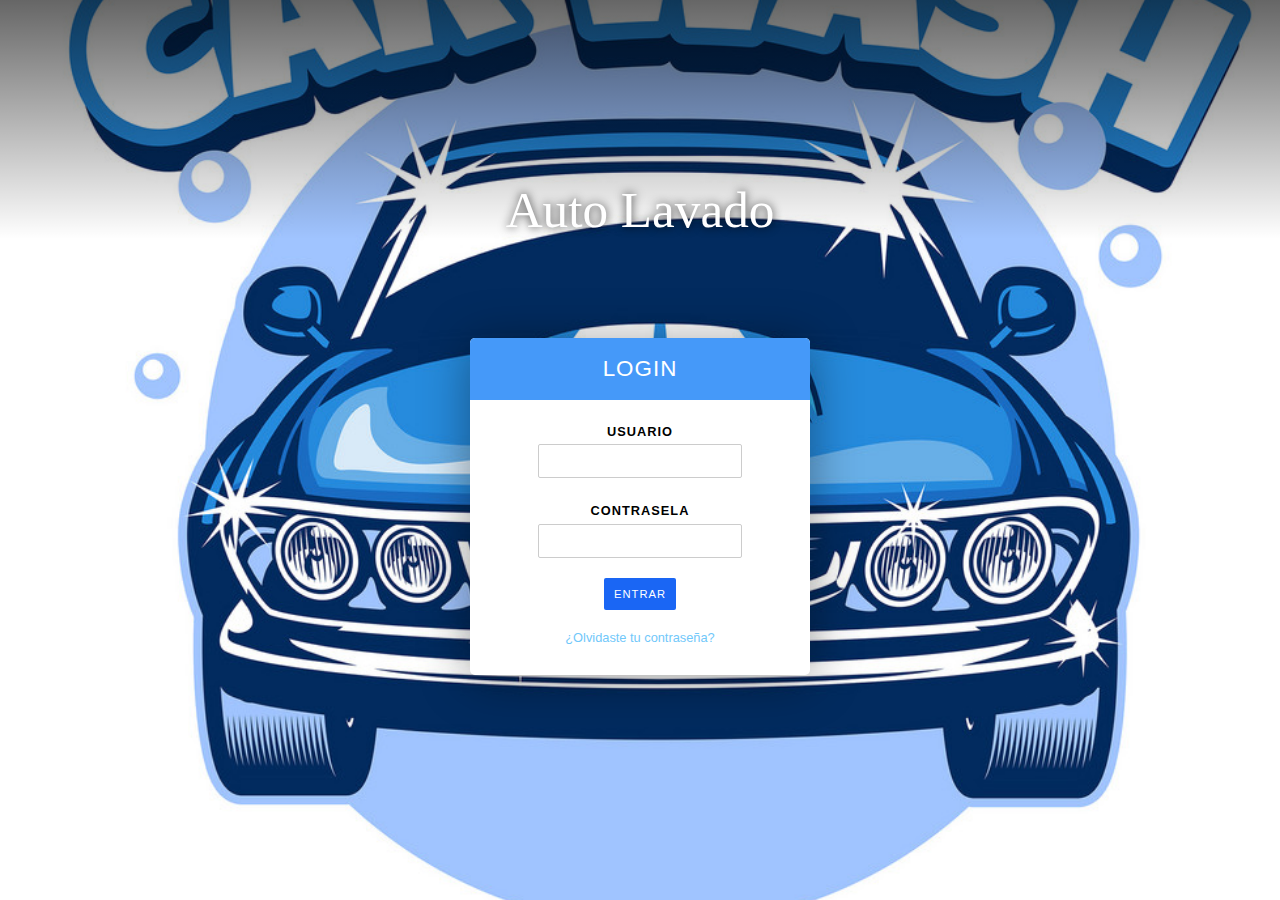
<file: index.html>
<!DOCTYPE html>
<html lang="en">

<head>
	<meta charset="utf-8">
	<title>Auto Lavado</title>

	<!-- Google Fonts -->

	<link rel="stylesheet" href="css/animate.css">
	<!-- Custom Stylesheet -->
	<link rel="stylesheet" href="css/style.css">

	
</head>

<body>
	<div class="container">
		<div class="top">
			<h1 id="title" class="hidden"><span id="logo">Auto Lavado<span></span></h1>
		</div>
		<div class="login-box animated fadeInUp">
			<div class="box-header">
				<h2>Login</h2>
				<form action="home.html">
			</div>
			<label for="username">Usuario</label>
			<br/>
			<input type="text" id="username">
			<br/>
			<label for="password">Contrasela</label>
			<br/>
			<input type="password" id="password">
			<br/>
			<button type="submit">Entrar</button>
			<br/>
			<a href="./contrasena.html"><p class="small">¿Olvidaste tu contraseña?</p></a>
			</form>
		</div>
	</div>
</body>

<script>
	$(document).ready(function () {
    	$('#logo').addClass('animated fadeInDown');
    	$("input:text:visible:first").focus();
	});
	$('#username').focus(function() {
		$('label[for="username"]').addClass('selected');
	});
	$('#username').blur(function() {
		$('label[for="username"]').removeClass('selected');
	});
	$('#password').focus(function() {
		$('label[for="password"]').addClass('selected');
	});
	$('#password').blur(function() {
		$('label[for="password"]').removeClass('selected');
	});
</script>

</html>
</file>
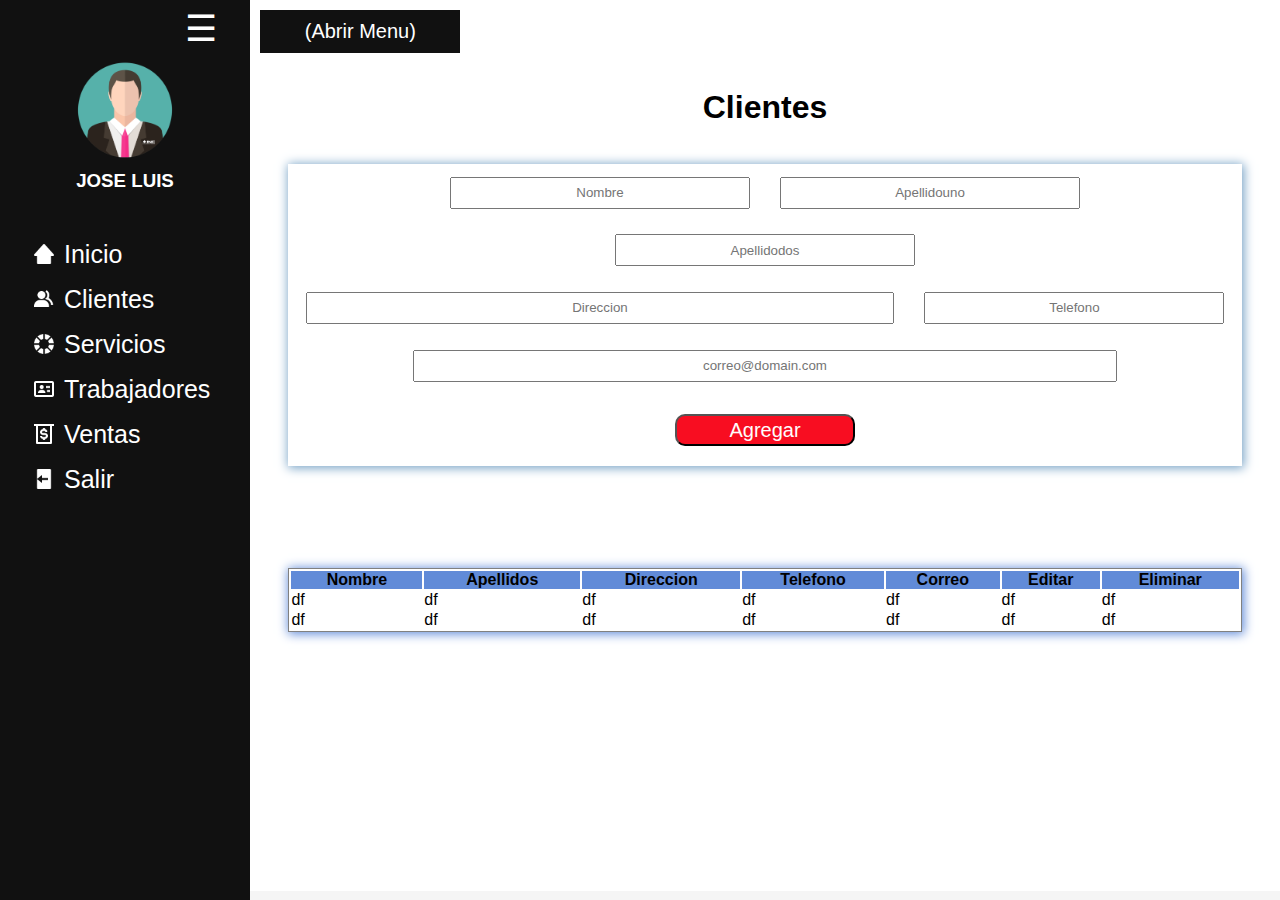
<file: clientes.html>
<!DOCTYPE html>
<html>

<head>
    <meta name="viewport" content="width=device-width, initial-scale=1">
    <link rel="stylesheet" href="./css/views.css">
</head>

<body >
    <div id="mySidebar" class="sidebar" >

        <div class="profile">
            <img src="imagenes/men.png"
                alt="profile_picture">
            <h3>JOSE LUIS</h3>
            
        </div>
        <a href="javascript:void(0)" class="closebtn" onclick="closeNav()">☰</a>
        <ul class="menu">
            <li><a href="./home.html"><span class="icono home"> </span> Inicio</a></li>
            </li>
            <li><a href="./clientes.html"><span class="icono cliente"> </span> Clientes</a></li>
            <li><a href="./servicios.html"><span class="icono servicio"> </span>Servicios</a></li>
            <li><a href="./trabajadores.html"><span class="icono trabajador"> </span>Trabajadores</a></li>
            <li><a href="./ventas.html"><span class="icono venta"> </span>Ventas</a></li>
            <li><a href="./index.html"><span class="icono salir"> </span>Salir</a></li>
        </ul>
    </div>


    <div id="main">
        <button class="openbtn" id="openbtn" onclick="openNav()">(Abrir Menu)</button>
        <h1 class="tituloprincipal"> Clientes</h1>
        <div class="FormCliente">
            <form>
                <input type="text" name="nombre" id="nombre" class="txtdatos" placeholder="Nombre">
                <input type="text" name="apellidouno" id="apellidouno" class="txtdatos" placeholder="Apellidouno">
                <input type="text" name="apellidodos" id="apellidodos" class="txtdatos" placeholder="Apellidodos">
                <br>
                <input type="text" name="direccion" id="direccion" class="txtdireccion" placeholder="Direccion">
                <input type="text" name="telefono" id="telefono" class="txtdatos" placeholder="Telefono">
                <br>
                <input type="text" name="correo" id="correo" class="correo" placeholder="correo@domain.com">

                <input type="button" class="boton"  value="Agregar">

            </form>
        </div>


        <div class="FormCliente">
            <table class="datostabla">
                <thead>
                <tr>
                    <th>Nombre</th>
                    <th>Apellidos</th>
                    <th>Direccion</th>
                    <th>Telefono</th>
                    <th>Correo</th>
                    <th>Editar</th>
                    <th>Eliminar</th>
                </tr>
            </thead>
                <tr>
                    <td>df</td>
                    <td>df</td>
                    <td>df</td>
                    <td>df</td>
                    <td>df</td>
                    <td>df</td>
                    <td>df</td>     
                </tr>
                <tr>
                    <td>df</td>
                    <td>df</td>
                    <td>df</td>
                    <td>df</td>
                    <td>df</td>
                    <td>df</td>
                    <td>df</td>     
                </tr>
                
            </table>
        </div>


    </div>

    
    <script src="./js/index.js"></script>
</body>

</html>
</file>
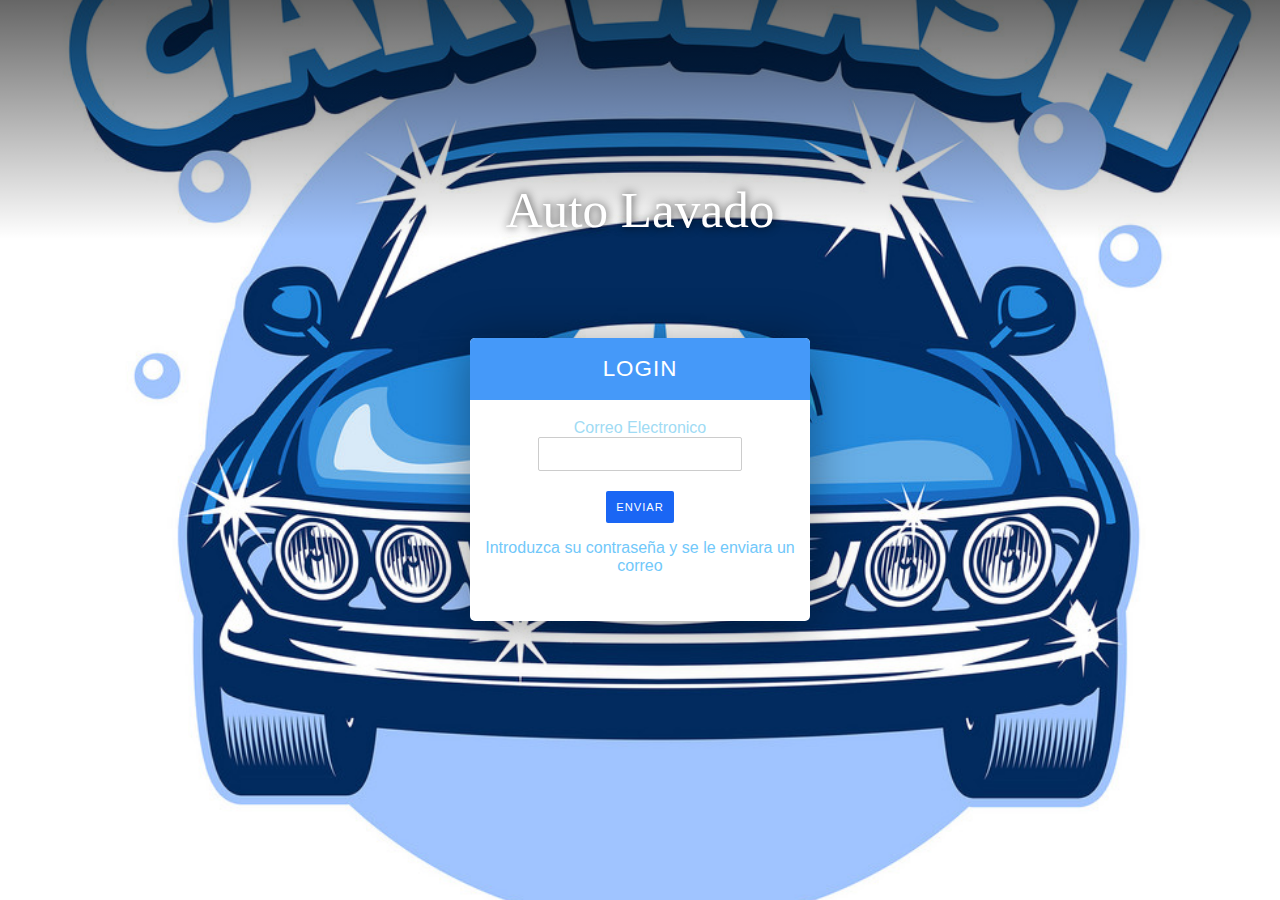
<file: contrasena.html>
<!DOCTYPE html>
<html lang="en">

<head>
	<meta charset="utf-8">
	<title>Auto Lavado</title>


	<link rel="stylesheet" href="css/animate.css">
	<link rel="stylesheet" href="css/style.css">

	
</head>

<body>
	<div class="container">
		<div class="top">
			<h1 id="title" class="hidden"><span id="logo">Auto Lavado<span></span></h1>
		</div>
		<div class="login-box animated fadeInUp">
			<div class="box-header">
				<h2>Login</h2>
			</div>
			<form action="index.html"
			<label for="username">Correo Electronico</label>
			<br/>
			<input type="text" id="username">
			<br/>
			
			<button type="submit" >Enviar</button>
			
			<br/>
			<a><p>Introduzca su contraseña y se le enviara un correo</p></a>
		</div>
	</div>
</body>

<script>
	$(document).ready(function () {
    	$('#logo').addClass('animated fadeInDown');
    	$("input:text:visible:first").focus();
	});
	$('#username').focus(function() {
		$('label[for="username"]').addClass('selected');
	});
	$('#username').blur(function() {
		$('label[for="username"]').removeClass('selected');
	});
	$('#password').focus(function() {
		$('label[for="password"]').addClass('selected');
	});
	$('#password').blur(function() {
		$('label[for="password"]').removeClass('selected');
	});
</script>

</html>
</file>
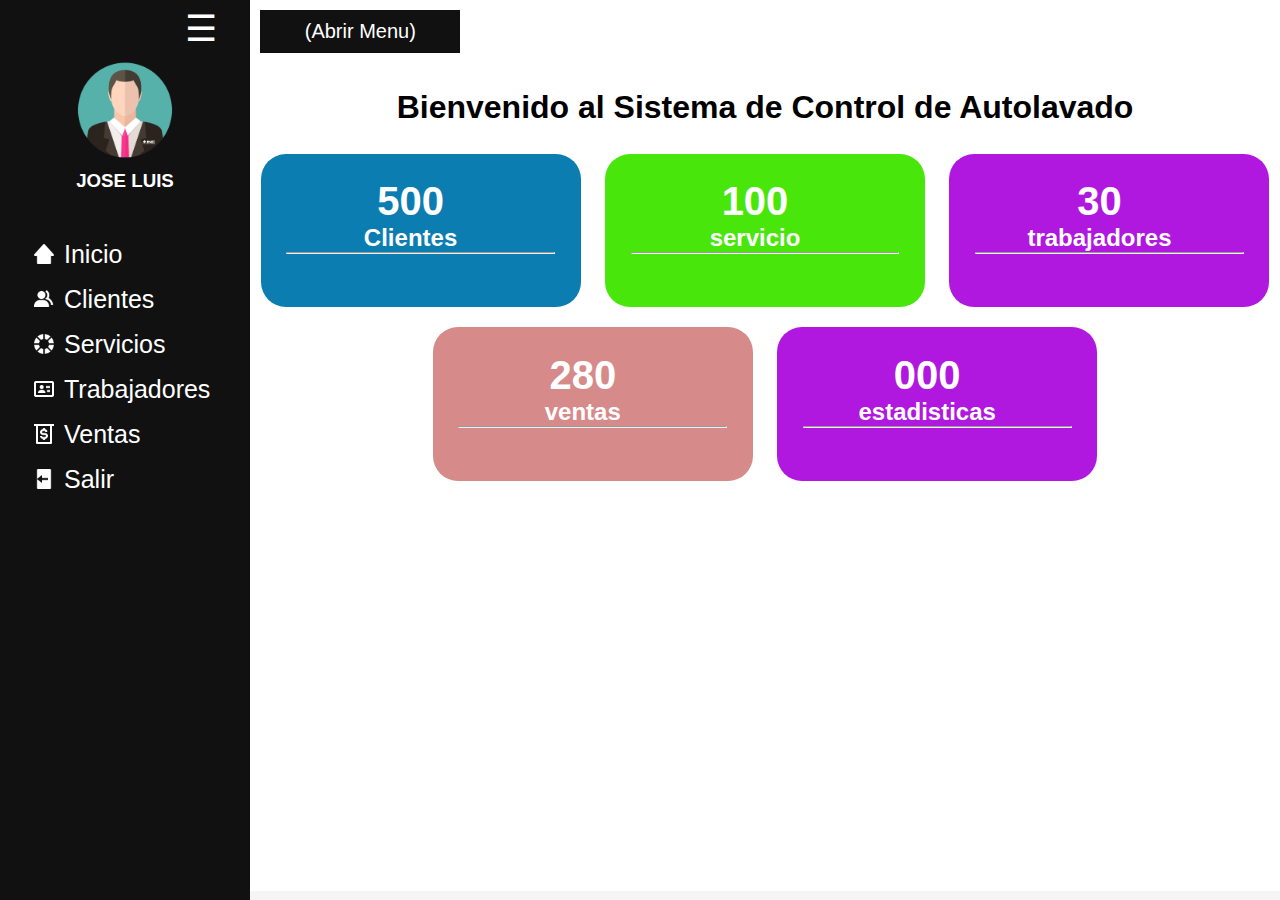
<file: home.html>
<!DOCTYPE html>
<html>

<head>
  <meta name="viewport" content="width=device-width, initial-scale=1">
  <link rel="stylesheet" href="./css/views.css">
</head>

<body>
  <div id="mySidebar" class="sidebar">
    <div class="profile">
      <img src="imagenes/men.png"
       alt="profile_picture">
      <h3>JOSE LUIS</h3>
      
    </div>
    <a href="javascript:void(0)" class="closebtn" onclick="closeNav()">☰</a>
    <ul class="menu">
      <li><a href=""><span class="icono home"> </span> Inicio</a></li>
      </li>
      <li><a href="./clientes.html"><span class="icono cliente"> </span> Clientes</a></li>
      <li><a href="./servicios.html"><span class="icono servicio"> </span>Servicios</a></li>
      <li><a href="./trabajadores.html"><span class="icono trabajador"> </span>Trabajadores</a></li>
      <li><a href="./ventas.html"><span class="icono venta"> </span>Ventas</a></li>
      <li><a href="./index.html"><span class="icono salir"> </span>Salir</a></li>
    </ul>
  </div>


  <div id="main">
    <button class="openbtn" id="openbtn" onclick="openNav()">(Abrir Menu)</button>
    <h1 class="tituloprincipal">Bienvenido al Sistema de Control de Autolavado</h1>
    <br>
    <br>

    <div class="targ" id="clientes">
      
      <h1>500</h1>
      <h2>Clientes</h2>
      <hr>
    </div>

    <div class="targ" id="servicio">
    
      <h1>100</h1>
      <h2>servicio</h2>
      <hr>
    </div>

    <div class="targ " id="trabajadores">
 
      <h1>30</h1>
      <h2>trabajadores</h2>
      <hr>
    </div>
    <div class="targ" id="nuevaventas">
    
      <h1>280</h1>
      <h2>ventas</h2>
      <hr>
    </div>

    <div class="targ " id="trabajadores">
     
      <h1>000</h1>
      <h2>estadisticas</h2>
      <hr>
    </div>
    




  </div>

  <script src="./js/index.js"></script>
</body>

</html>
</file>
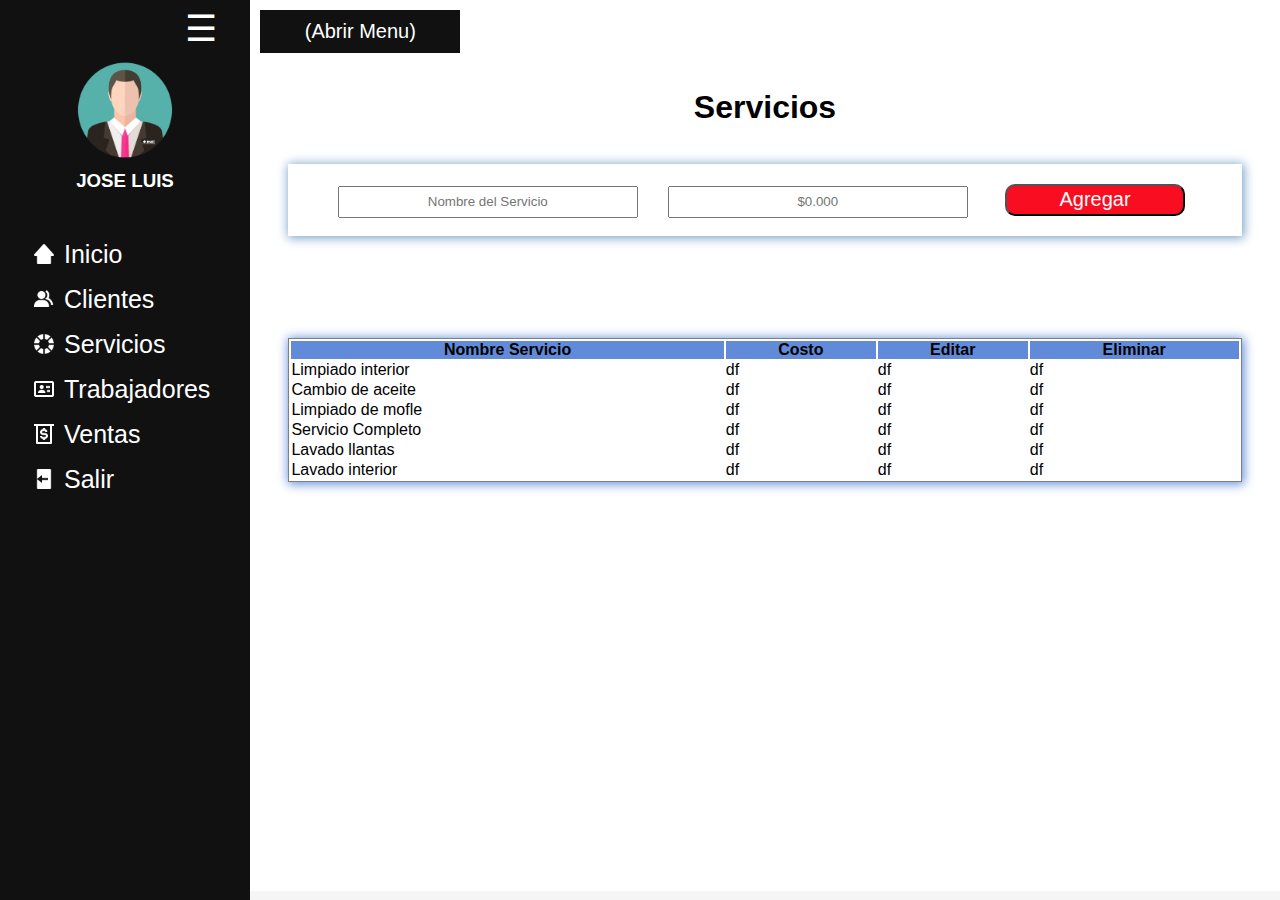
<file: servicios.html>
<!DOCTYPE html>
<html>

<head>
    <meta name="viewport" content="width=device-width, initial-scale=1">
    <link rel="stylesheet" href="./css/views.css">
</head>

<body >
    <div id="mySidebar" class="sidebar" >
        <div class="profile">
            <img src="imagenes/men.png"
                alt="profile_picture">
            <h3>JOSE LUIS</h3>
        </div>
        <a href="javascript:void(0)" class="closebtn" onclick="closeNav()">☰</a>
        <ul class="menu">
            <li><a href="./home.html"><span class="icono home"> </span> Inicio</a></li>
            </li>
            <li><a href="./clientes.html"><span class="icono cliente"> </span> Clientes</a></li>
            <li><a href="./servicios.html"><span class="icono servicio"> </span>Servicios</a></li>
            <li><a href="./trabajadores.html"><span class="icono trabajador"> </span>Trabajadores</a></li>
            <li><a href="./ventas.html"><span class="icono venta"> </span>Ventas</a></li>
            <li><a href="./index.html"><span class="icono salir"> </span>Salir</a></li>
        </ul>
    </div>


    <div id="main">
        <button class="openbtn" id="openbtn" onclick="openNav()">(Abrir Menu)</button>
        <h1 class="tituloprincipal"> Servicios</h1>
        <div class="FormCliente">
            <form>
                <input type="text" name="nombre" id="nombre" class="txtdatos" placeholder="Nombre del Servicio">
                <input type="text" name="costo" id="costo" class="txtdatos" placeholder="$0.000">

                <input type="button" class="boton"  value="Agregar">

            </form>
        </div>


        <div class="FormCliente">
            <table class="datostabla">
                <thead>
                <tr>
                    <th>Nombre Servicio</th>
                    <th>Costo</th>
                    <th>Editar</th>
                    <th>Eliminar</th>
                </tr>
            </thead>
                <tr>
                    <td>Limpiado interior</td>
                    <td>df</td>
                    <td>df</td>
                    <td>df</td>     
                </tr>
                <tr>
                    <td>Cambio de aceite </td>
                    <td>df</td>
                    <td>df</td>
                    <td>df</td>     
                </tr>
                <tr>
                    <td>Limpiado de mofle</td>
                    <td>df</td>
                    <td>df</td>
                    <td>df</td>    
                </tr>
                <tr>
                    <td>Servicio Completo</td>
                    <td>df</td>
                    <td>df</td>
                    <td>df</td>    
                </tr>
                <tr>
                    <td>Lavado llantas</td>
                    <td>df</td>
                    <td>df</td>
                    <td>df</td>    
                </tr>
                <tr>
                    <td>Lavado interior</td>
                    <td>df</td>
                    <td>df</td>
                    <td>df</td>     
                </tr>
            </table>
        </div>


    </div>

    
    <script src="./js/index.js"></script>
</body>

</html>
</file>
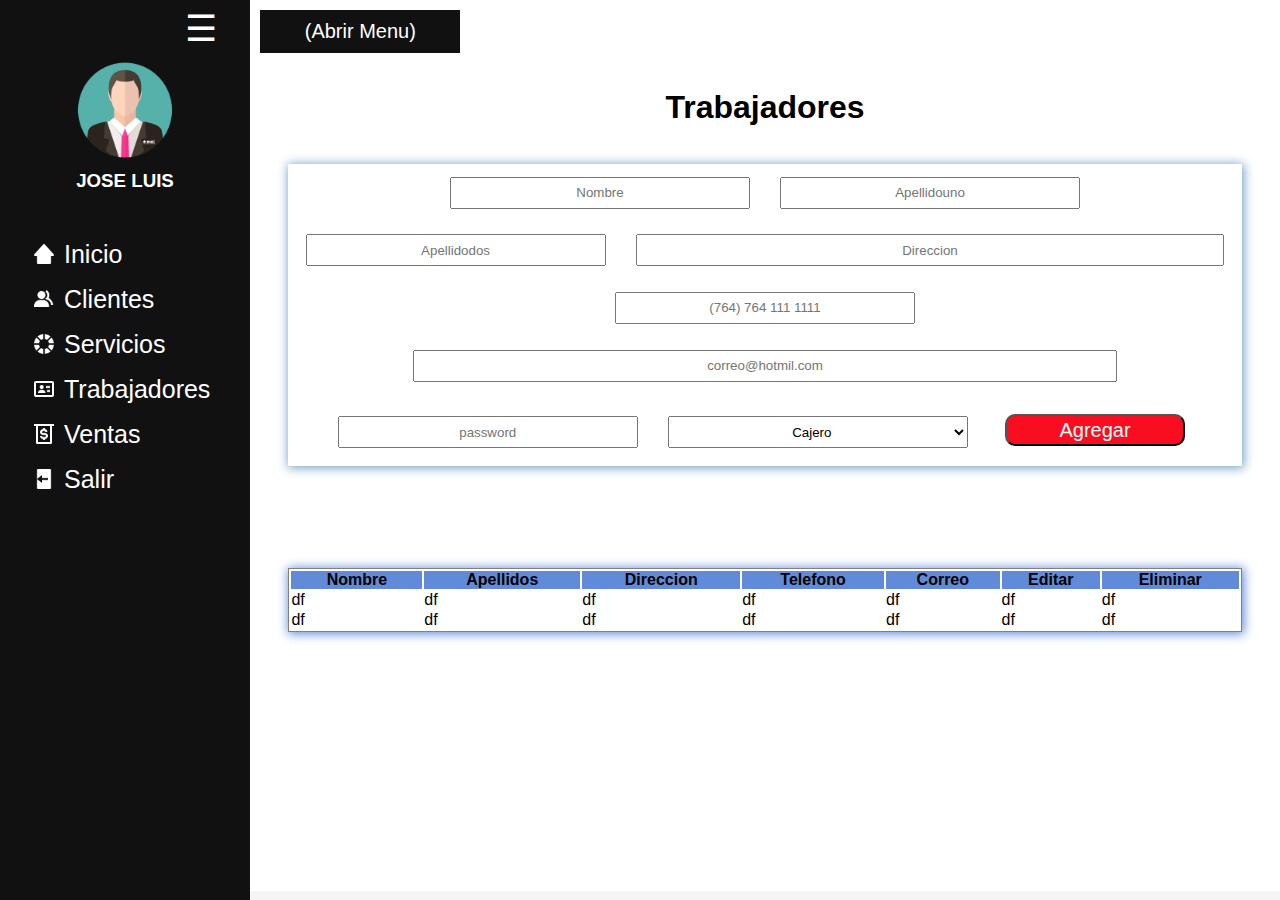
<file: trabajadores.html>
<!DOCTYPE html>
<html>

<head>
    <meta name="viewport" content="width=device-width, initial-scale=1">
    <link rel="stylesheet" href="./css/views.css">
</head>

<body>
    <div id="mySidebar" class="sidebar">

        <div class="profile">
            <img src="imagenes/men.png"
                alt="profile_picture">
            <h3>JOSE LUIS</h3>
        </div>
        <a href="javascript:void(0)" class="closebtn" onclick="closeNav()">☰</a>
        <ul class="menu">
            <li><a href="./home.html"><span class="icono home"> </span> Inicio</a></li>
            </li>
            <li><a href="./clientes.html"><span class="icono cliente"> </span> Clientes</a></li>
            <li><a href="./servicios.html"><span class="icono servicio"> </span>Servicios</a></li>
            <li><a href="./trabajadores.html"><span class="icono trabajador"> </span>Trabajadores</a></li>
            <li><a href="./ventas.html"><span class="icono venta"> </span>Ventas</a></li>
            <li><a href="./index.html"><span class="icono salir"> </span>Salir</a></li>
        </ul>
    </div>


    <div id="main">
        <button class="openbtn" id="openbtn" onclick="openNav()">(Abrir Menu)</button>
        <h1 class="tituloprincipal"> Trabajadores</h1>
        <div class="FormCliente">
            <form>
                <input type="text" name="nombre" id="nombre" class="txtdatos" placeholder="Nombre">
                <input type="text" name="apellidouno" id="apellidouno" class="txtdatos" placeholder="Apellidouno">
                <input type="text" name="apellidodos" id="apellidodos" class="txtdatos" placeholder="Apellidodos">
                <input type="text" name="direccion" id="direccion" class="txtdireccion" placeholder="Direccion">
                <input type="text" name="telefono" id="telefono" class="txtdatos" placeholder="(764) 764 111 1111">
                <input type="text" name="correo" id="correo" class="correo" placeholder="correo@hotmil.com">
                <input type="password" name="password" id="correo" class="txtdatos" placeholder="password">
               
                <select class="txtdatos">
                    <optgroup> Grupo 1 <option> Cajero </option>
                            <option> Lavador </option>
                            <option> Conserje</option>
                    <optgroup>
                </select>
                
                <input type="button" class="boton" value="Agregar">

            </form>
        </div>


        <div class="FormCliente">
            <table class="datostabla">
                <thead>
                    <tr>
                        <th>Nombre</th>
                        <th>Apellidos</th>
                        <th>Direccion</th>
                        <th>Telefono</th>
                        <th>Correo</th>
                        <th>Editar</th>
                        <th>Eliminar</th>
                    </tr>
                </thead>
                <tr>
                    <td>df</td>
                    <td>df</td>
                    <td>df</td>
                    <td>df</td>
                    <td>df</td>
                    <td>df</td>
                    <td>df</td>
                </tr>
                <tr>
                    <td>df</td>
                    <td>df</td>
                    <td>df</td>
                    <td>df</td>
                    <td>df</td>
                    <td>df</td>
                    <td>df</td>
                </tr>
               
               
            </table>
        </div>


    </div>


    <script src="./js/index.js"></script>
</body>

</html>
</file>
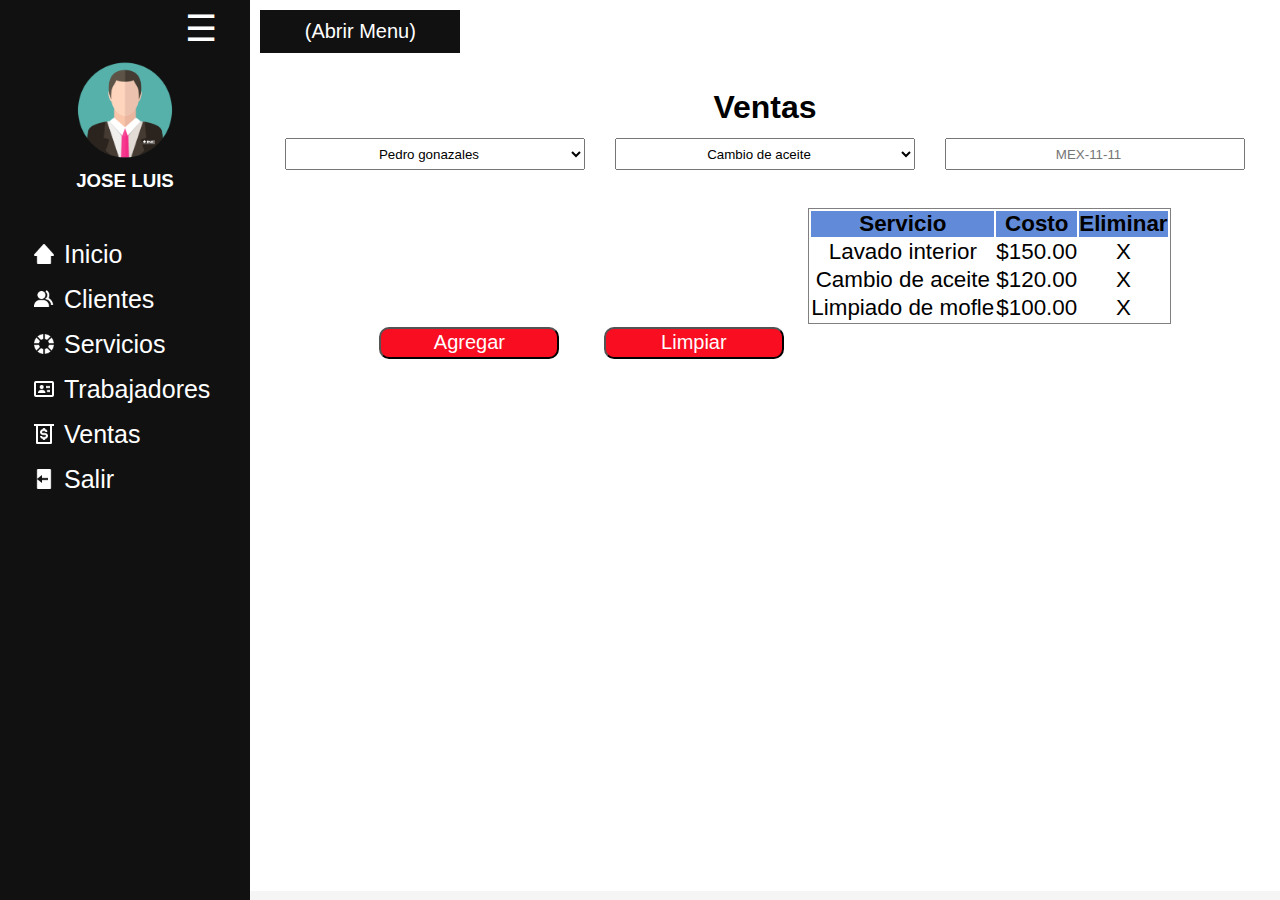
<file: ventas.html>
<!DOCTYPE html>
<html>

<head>
    <meta name="viewport" content="width=device-width, initial-scale=1">
    <link rel="stylesheet" href="./css/views.css">
</head>

<body>
    <div id="mySidebar" class="sidebar">
        <div class="profile">
            <img src="imagenes/men.png"
                alt="profile_picture">
            <h3>JOSE LUIS</h3>
        </div>
        <a href="javascript:void(0)" class="closebtn" onclick="closeNav()">☰</a>
        <ul class="menu">
            <li><a href="./home.html"><span class="icono home"> </span> Inicio</a></li>
            </li>
            <li><a href="./clientes.html"><span class="icono cliente"> </span> Clientes</a></li>
            <li><a href="./servicios.html"><span class="icono servicio"> </span>Servicios</a></li>
            <li><a href="./trabajadores.html"><span class="icono trabajador"> </span>Trabajadores</a></li>
            <li><a href="./ventas.html"><span class="icono venta"> </span>Ventas</a></li>
            <li><a href="./index.html"><span class="icono salir"> </span>Salir</a></li>
        </ul>
    </div>


    <div id="main">
        <button class="openbtn" id="openbtn" onclick="openNav()">(Abrir Menu)</button>
        <h1 class="tituloprincipal"> Ventas</h1>
        <div class="FormCliente2">
            <form >
               <select class="txtdatos">
                    <optgroup> 
                            <option> Pedro gonazales</option>
                            <option> Pablo gonzales</option>
                           
                    <optgroup>
                </select>
                <select class="txtdatos">
                    <optgroup> 
                            <option> Cambio de aceite </option>
                            <option> Lavado interior</option>
                            <option> Limpiado de mofle</option>
                    <optgroup>
                </select>
                <input type="search" name="Busca" id="Busca" class="txtdatos" placeholder="MEX-11-11">

                <input type="button" class="boton" value="Agregar">
                <input type="button" class="boton" value="Limpiar">
                <table  class="" id="datostabla2">
                    <thead>
                        <tr>
                            <th>Servicio</th>
                            <th>Costo</th>
                            <th>Eliminar</th>
                        </tr>
                    </thead>
                    <tr>
                        <td>Lavado interior</td>
                        <td>$150.00</td>
                        <td>X</td>
                    </tr>
                    <tr>
                        <td>Cambio de aceite</td>
                        <td>$120.00</td>
                        <td>X</td>
                    </tr>
                    <tr>
                        <td>Limpiado de mofle</td>
                        <td>$100.00</td>
                        <td>X</td>
                    </tr>
                   
                </table>

                

            </form>

           
        </div>


       


    </div>


    <script src="./js/index.js"></script>
</body>

</html>
</file>
<file: css/style.css>
body {
	background: url("../imagenes/crar.jpg") no-repeat center center fixed;
	background-size: cover;
	font-size: 16px;
	font-family: 'Lato', sans-serif;
	font-weight: 300;
	margin: 0;
	color: rgb(160, 219, 244);
}

/* Typography */
h1#title {
	font-family: 'Roboto Slab', serif;
	font-weight: 300;
	font-size: 3.2em;
	color: white;
	text-shadow: 0 0 10px rgba(0,0,0,0.8);
	margin: 0 auto;
	padding-top: 180px;
	max-width: 300px;
	text-align: center;
	position: relative;
	top: 0px;
}

h1#title span span {
	font-weight: 400;
}

h2 {
	text-transform: uppercase;
	color: white;
	font-weight: 400;
	letter-spacing: 1px;
	font-size: 1.4em;
	line-height: 2.8em;
}

a {
	text-decoration: none;
	color: rgb(113, 200, 250);
}

a:hover {
	color: #2186f8;
}

p.small {
	font-size: 0.8em;
	margin: 20px 0 0;
}


/* Layout */
.container {
	margin: 0;
}

.top {
	margin: 0;
	padding: 0;
	width: 100%;
	background: -moz-linear-gradient(top,  rgba(0,0,0,0.6) 0%, rgba(0,0,0,0) 100%); /* FF3.6-15 */
	background: -webkit-linear-gradient(top,  rgba(0,0,0,0.6) 0%,rgba(0,0,0,0) 100%); /* Chrome10-25,Safari5.1-6 */
	background: linear-gradient(to bottom,  rgba(0,0,0,0.6) 0%,rgba(0,0,0,0) 100%); /* W3C, IE10+, FF16+, Chrome26+, Opera12+, Safari7+ */
	filter: progid:DXImageTransform.Microsoft.gradient( startColorstr='#99000000', endColorstr='#00000000',GradientType=0 ); /* IE6-9 */
}

.login-box {
	background-color: white;
	max-width: 340px;
	margin: 0 auto;
	position: relative;
	top: 80px;
	padding-bottom: 30px;
	border-radius: 5px;
	box-shadow: 0 5px 50px rgba(0,0,0,0.4);
	text-align: center;
}

.login-box .box-header {
	background-color: #4599f9;
	margin-top: 0;
	border-radius: 5px 5px 0 0;
}

.login-box label {
	font-weight: 700;
	font-size: .8em;
	color: rgb(0, 0, 0);
	letter-spacing: 1px;
	text-transform: uppercase;
	line-height: 2em;
}

.login-box input {
	margin-bottom: 20px;
	padding: 8px;
	border: 1px solid #ccc;
	border-radius: 2px;
	font-size: .9em;
	color: rgb(0, 0, 0);
}

.login-box input:focus {
	outline: none;
	border-color: #000000;
	transition: 0.5s;
	color: #000000;
}

.login-box button {
	margin-top: 0px;
	border: 0;
	border-radius: 2px;
	color: white;
	padding: 10px;
	text-transform: uppercase;
	font-weight: 400;
	font-size: 0.7em;
	letter-spacing: 1px;
	background-color: #1a66f4;
	cursor:pointer;
	outline: none;
}

.login-box button:hover {
	opacity: 0.7;
	transition: 0.5s;
}

.login-box button:hover {
	opacity: 0.7;
	transition: 0.5s;
}

.selected {
	color: #1854b6!important;
	transition: 0.5s;
}


#logo {
  -webkit-animation-duration: 1s;
  -webkit-animation-delay: 1s;
}

.login-box {
  -webkit-animation-duration: 1s;
  -webkit-animation-delay: 1s;
}
</file>
<file: css/views.css>
* {
    list-style: none;
    text-decoration: none;
    margin: 0;
    padding: 0;
    box-sizing: border-box;
    font-family: 'Open Sans', sans-serif;
}

body {
    font-family: "Lato", sans-serif;
    background-color: #f5f5f5;
}

.sidebar {
    height: 100%;
    width: 250px;
    position: fixed;
    z-index: 1;
    top: 0;
    left: 0;
    background-color: #111;
    overflow-x: hidden;
    transition: 0.5s;
    padding-top: 60px;
}

.sidebar a {
    padding: 8px 8px 8px 32px;
    text-decoration: none;
    font-size: 25px;
    color: #ffffff;
    display: block;
    transition: 0.3s;
}

.sidebar a:hover {
    color: #5d82e9;
}

.sidebar .closebtn {
    position: absolute;
    top: 0;
    right: 25px;
    font-size: 36px;
    margin-left: 50px;
}


.openbtn {
    margin: 1%;
    font-size: 20px;
    cursor: pointer;
    background-color: #111;
    color: white;
    padding: 10px 15px;
    border: none;
    margin-right: 90%;
    min-width: 200px;

}

.openbtn:hover {
    background-color: #5d82e9;
}



.sidebar .profile {
    margin-bottom: 40px;
    text-align: center;
}

.sidebar .profile img {
    display: block;
    width: 100px;
    height: 100px;
    border-radius: 50%;
    margin: 0 auto;
}

.sidebar .profile h3 {
    color: #ffffff;
    margin: 10px 0 5px;
}

.sidebar .profile p {
    color: rgb(206, 240, 253);
    font-size: 14px;
}

.icono {
    size: auto;
    background-size: 24px;
    padding-left: 32px;
    background-position: left;
    background-repeat: no-repeat;
    color: rgb(3, 3, 3);
}

.home {
    background-image: url(../imagenes/home.png);
}

.cliente {
    background-image: url(../imagenes/users.png);
}

.servicio {
    background-image: url(../imagenes/servicios.png);
}

.trabajador {
    background-image: url(../imagenes/trabajador.png);
}

.venta {
    background-image: url(../imagenes/dinero.png);
}

.salir {
    background-image: url(../imagenes/regresar.png);
}



.menu a:hover:not(.active) {
    background-color: #5d82e9;
    color: white;
}


#main {
    transition: margin-left .5s;
    text-align: center;
    float: center;
    position: relative;
    max-width: 100%;
    min-height: 99vh;
    height: auto;
    width: auto;
    margin-left: 250px;
    color: #000000;
    background-color: rgba(255, 251, 251, 0.384);
 
}

#main .tituloprincipal {
    padding-top: 25px;
    padding-bottom: 0px;
    color: #000000;
    min-height: 20px;
    font-style: bold;
    display: inline-block;
}

.targ {

    margin: 10px;
    width: 25vw;
    min-width: 250px;
    min-height: 150px;
    height: 12vw;
    border-radius: 25px;
    text-align: center;
    display: inline-block;
    padding: 2vw;
}

.targ img {
    width: 90%;
    float: left;
}

.targ h1 {
    color: #ffffff;
    font-size: 40px;
    padding-right: 20px;
}

.targ h2 {
    color: #ffffff;
    padding-right: 20px;
}

.targ img {
    width: 80px;
    float: left;
}

#clientes {
    background-color: #0c7db1;
}

#servicio {
    background-color: #49e60b;
}

#trabajadores {
    background-color: #b018df;
}

#reporteventas {
    background-color: #fab2b2;
}

#nuevaventas {
    background-color: #d78a8a;
}

.targ2 {
    margin: 10px;
    width: 400px;
    height: 200px;
    border-radius: 25px;
    text-align: right;
    text-align: center;
    display: inline-block;
}

.targ2 h1 {
    color: #000000;
    font-size: 40px;
}

.targ2 h2 {
    color: #000000;
}

.targ2 img {
    width: 200px;
    float: left;
}


.txtdatos {
    width: 15vw;
    min-width: 300px;
    height: 2.5vw;
    min-height: 30px;
    margin: 1vw;
    display: inline-block;
    text-align: center;
}

.txtdatos:hover {
    font-size: 17px;
}

.txtdireccion {
    width: 46vw;
    min-width: 300px;
    height: 2.5vw;
    min-height: 30px;
    margin: 1vw;
    display: inline-block;
    text-align: center;
}

.correo {
    width: 55vw;
    min-width: 300px;
    min-height: 30px;
    height: 2.5vw;
    margin: 1vw;
    display: inline-block;
    text-align: center;
}

.boton {
    width: 8vw;
    min-width: 180px;
    min-height: 30px;
    height: 2.5vw;
    margin: 1vw;
    background: #f80d21;
    display: inline-block;
}

.FormCliente {
    width: auto;
    padding: 3vw;

}

.FormCliente form {
    box-shadow: 1px 1px 10px 1px #75a1c5;
    min-height: 32px;
    min-width: 310px;

}


.datostabla {
    margin: 25px 0;
    font-size: 75%;
    width: 100%;
    min-width: 100%;
    border: gray 1px solid;
    text-align: justify;

}

.datostabla thead tr {
    background-color: #618bd8;
    color: #000000;
    text-align: center;
    border: gray 1px solid;
}

.datostabla thead td {
    border: gray 1px solid;

}

#datostabla2{
    width: 15vw;
    min-width: 300px;
    height: auto;
    min-height: 30px;
    margin: 1vw;
    display: inline-block;
    text-align: center;
}


#datostabla2 {
    margin: 25px 0;
    font-size: 100%;
    width: auto;
    min-width: auto;
    border: gray 1px solid;
}
#datostabla2 {
    margin: 25px 0;
    font-size: 140%;
    width: auto;
    min-width: auto;
    border: gray 1px solid;
}

#datostabla2 thead tr {
    background-color: #618bd8;
    color: #000000;
    text-align: center;
    border: gray 1px solid;
}

#datostabla2 thead td {
    border: gray 1px solid;
     display: block; 
}

.boton {
margin: 20px;
    color: #FFFCFC;
    font-size: 20px;
    background: #f80d21;
    border-radius: 10px;
}

.FormCliente .datostabla{
    box-shadow: 1px 1px 10px 1px #618bd8;
}


@media screen and (max-width: 1500px) {
    .datostabla {
        margin: 25px 0;
        font-size: 100%;
        width: 100%;
        min-width: 100%;
        border: gray 1px solid;

    }
    #main{
        background-color: #ffffff;
    }
}

@media screen and (max-width: 800px) {
    .datostabla {
        margin: 25px 0;
        font-size: 88%;
        width: 100%;
        min-width: 100%;
        border: gray 1px solid;

    }

    #main{
        background-color: #ffffff;
    }
    
    #main .tituloprincipal {
        padding-top: 25px;
        padding-bottom: 0px;
        color: #000000;
        font-size:  5vw; 
        min-height: 10px;
        font-style: bold;
        display: inline-block;
    }
}

@media screen and (max-width: 400px) {
    .datostabla {
        margin: 25px 0;
        font-size: 75%;
        width: 100%;
        min-width: 100%;
        border: gray 1px solid;
    }

    #main{
        background-color: #ffffff;
    }
}
</file>
